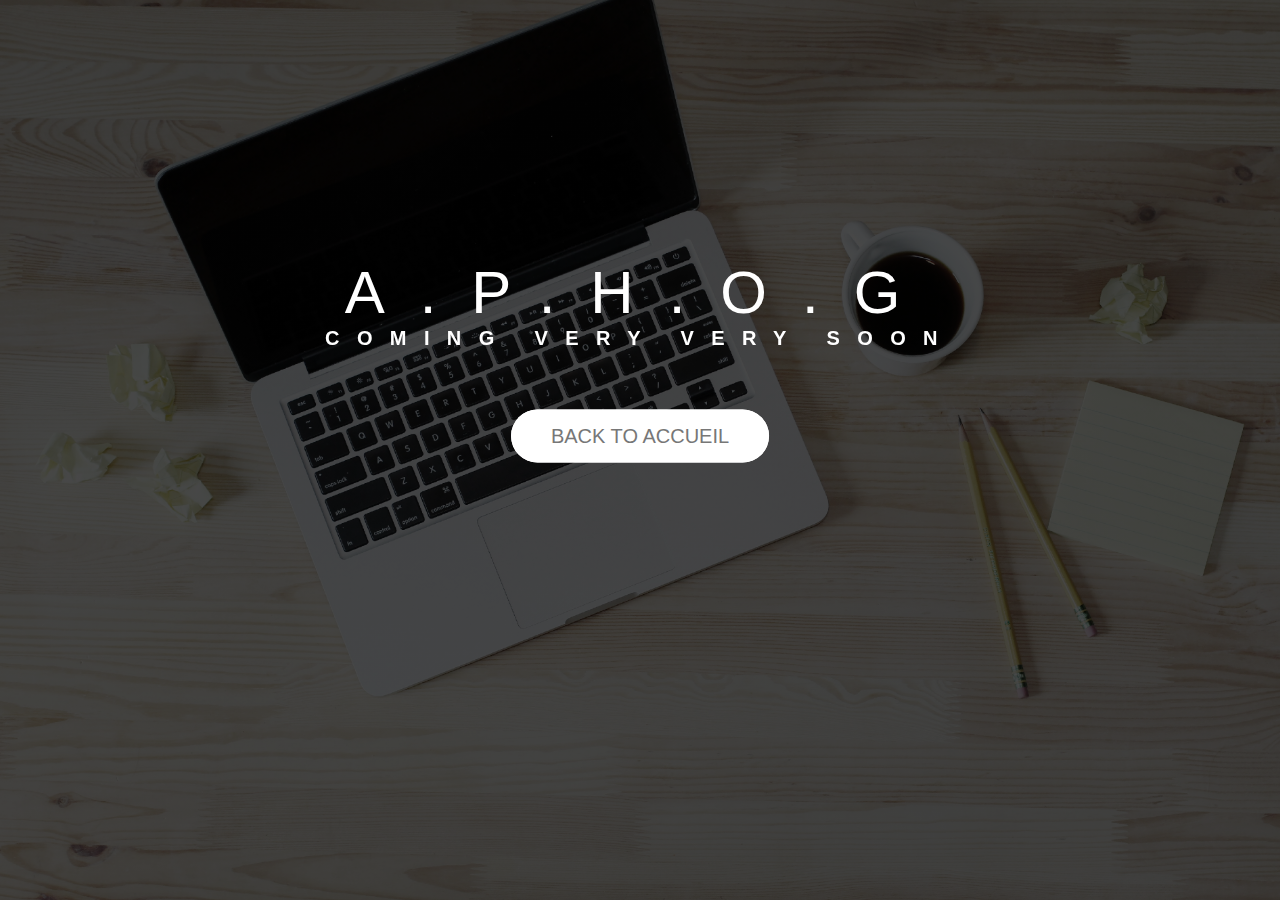
<file: APHOG/blog.html>
<!DOCTYPE html>
<html>
<head>
        <link rel="stylesheet" href="https://use.fontawesome.com/releases/v5.8.1/css/all.css"
        integrity="sha384-50oBUHEmvpQ+1lW4y57PTFmhCaXp0ML5d60M1M7uH2+nqUivzIebhndOJK28anvf"
        crossorigin="anonymous">
        <link rel="stylesheet" href="css/blog.css">
        <title>A.P.H.O.G BLOG construction</title>
</head>

<body>
    
    <header>
            <div class="text-box">
                    <h1 class="heading-primary">
                        <span class="heading-primary-main">A.P.H.O.G</span>
                        <span class="heading-primary-sub">Coming very very soon</span>
                        
                    </h1>
        
                    <a href="#" class="btn btn-white btn-animated">Back to accueil</a>
                    </div>
    
    </header>



</body>
</html>
</file>
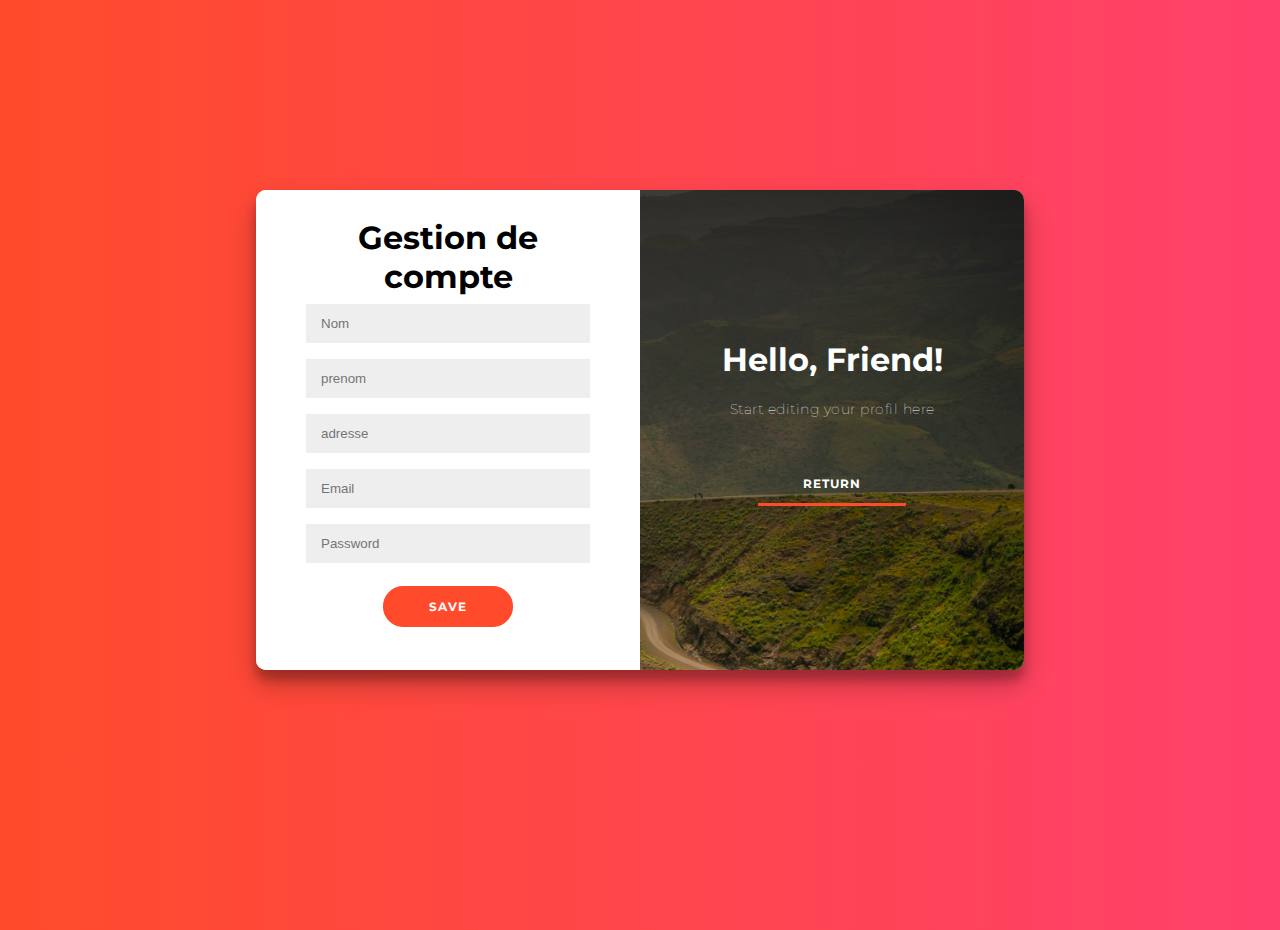
<file: APHOG/gdc.html>
<!DOCTYPE html>
<html>
<head>
        <link rel="stylesheet" href="https://use.fontawesome.com/releases/v5.8.1/css/all.css"
        integrity="sha384-50oBUHEmvpQ+1lW4y57PTFmhCaXp0ML5d60M1M7uH2+nqUivzIebhndOJK28anvf"
        crossorigin="anonymous">
        <link rel="stylesheet" href="container/css/signup.css">
</head>

<body>

<div class="container" id="container">
        <div class="form-container sign-in-container">
            <form action="#">
                <h1>Gestion de compte</h1>
                
                <input type="text" placeholder="Nom" />
                <input type="text" placeholder="prenom" />
                <input type="text" placeholder="adresse" />
                <input type="email" placeholder="Email" />
                <input type="password" placeholder="Password" />
                <a class="btn" href="index.html">Save </a>
            </form>
        </div>
        <div class="overlay-container">
            <div class="overlay">
                <div class="overlay-panel overlay-right">
                    <h1>Hello, Friend!</h1>
                    <p>Start editing your profil here</p>
                    <a class="btnn" href="index.html">Return</a>
                </div>
            </div>
        </div>
    </div>
    
    



</body>
</html>
</file>
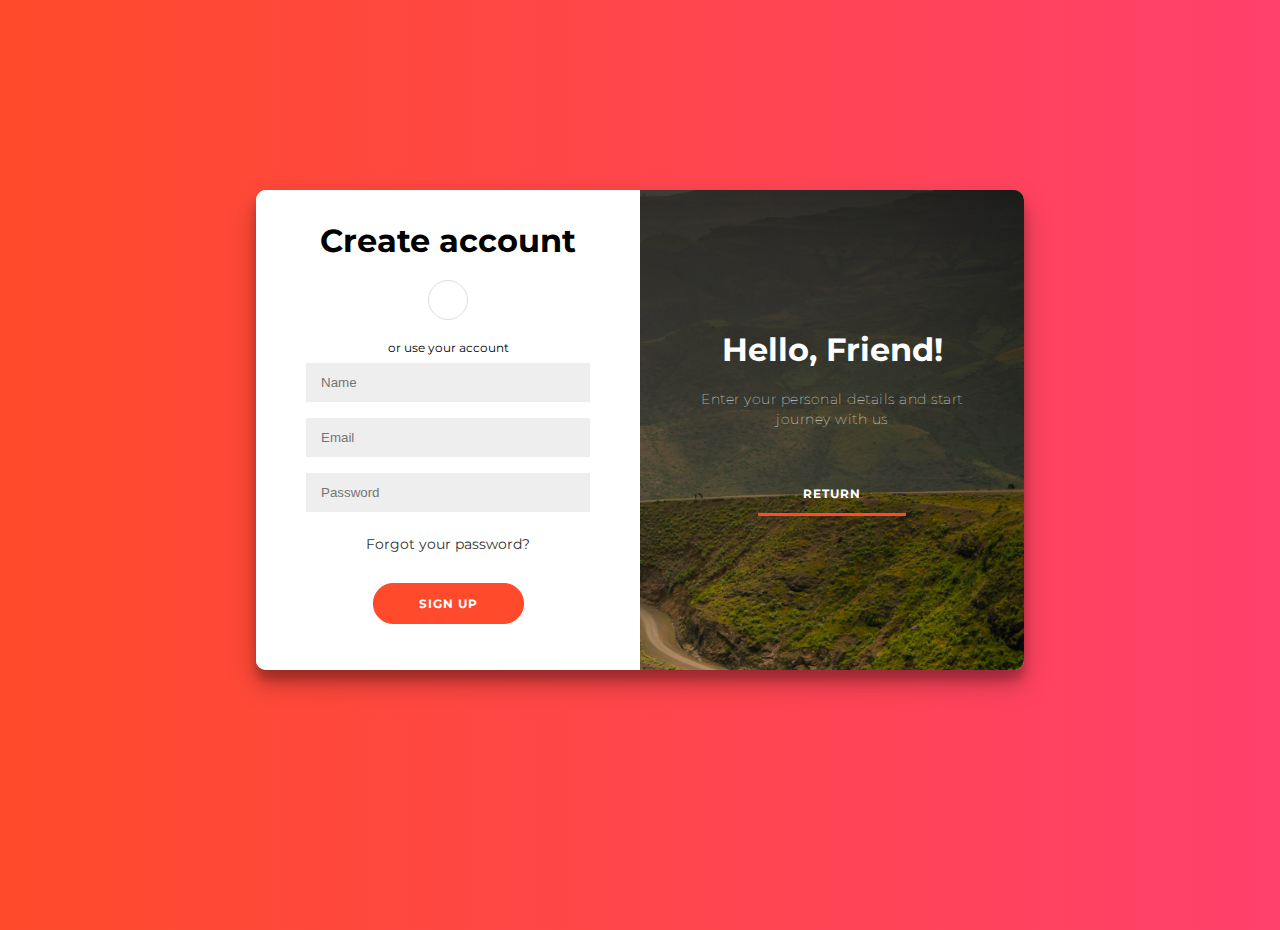
<file: APHOG/Signin.html>
<!DOCTYPE html>
<html>
<head>
        <link rel="stylesheet" href="https://use.fontawesome.com/releases/v5.8.1/css/all.css"
        integrity="sha384-50oBUHEmvpQ+1lW4y57PTFmhCaXp0ML5d60M1M7uH2+nqUivzIebhndOJK28anvf"
        crossorigin="anonymous">
        <link rel="stylesheet" href="container/css/signup.css">
</head>

<body>
    




<div class="container" id="container">
        <div class="form-container sign-in-container">
            <form action="#">
                <h1>Create account</h1>
                <div class="social-container">
                    <a href="#" class="social"><i class="fab fa-facebook-f"></i></a>
                </div>
                <span>or use your account</span>
                <input type="text" placeholder="Name" />
                <input type="email" placeholder="Email" />
                <input type="password" placeholder="Password" />
                <a href="#">Forgot your password?</a>
                <a class="btn" href="index.html">Sign up </a>
            </form>
        </div>
        <div class="overlay-container">
            <div class="overlay">
                <div class="overlay-panel overlay-right">
                    <h1>Hello, Friend!</h1>
                    <p>Enter your personal details and start journey with us</p>
                    <a class="btnn" href="index.html">Return</a>
                </div>
            </div>
        </div>
    </div>
    
    



</body>
</html>
</file>
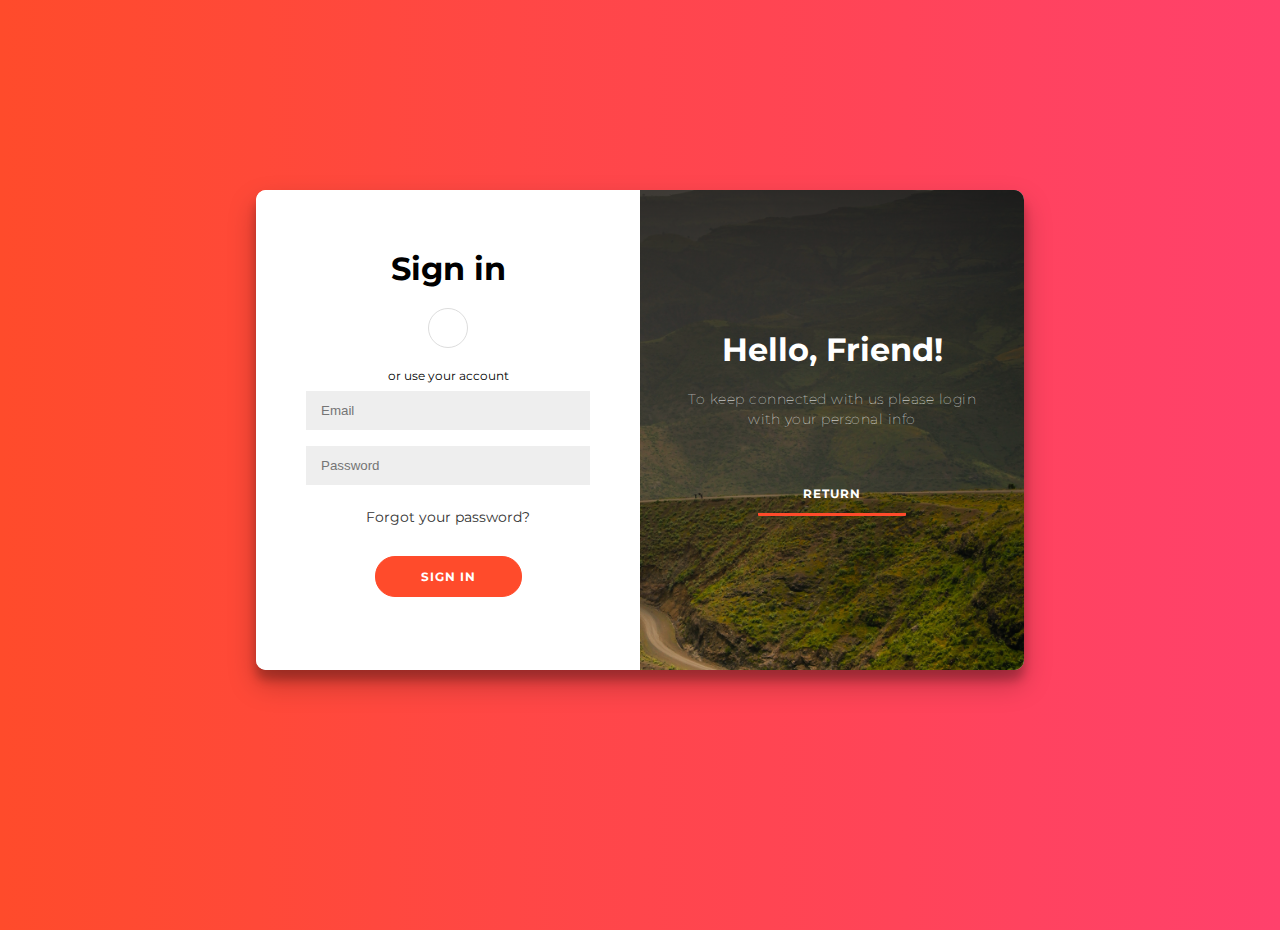
<file: APHOG/Signup.html>
<!DOCTYPE html>
<html>
<head>
        <link rel="stylesheet" href="https://use.fontawesome.com/releases/v5.8.1/css/all.css"
        integrity="sha384-50oBUHEmvpQ+1lW4y57PTFmhCaXp0ML5d60M1M7uH2+nqUivzIebhndOJK28anvf"
        crossorigin="anonymous">
        <link rel="stylesheet" href="container/css/signup.css">
</head>

<body>
    




<div class="container" id="container">

        <div class="form-container sign-in-container">
            <form action="#">
                <h1>Sign in</h1>
                <div class="social-container">
                    <a href="#" class="social"><i class="fab fa-facebook-f"></i></a>
                </div>
                <span>or use your account</span>
                <input type="email" placeholder="Email" />
                <input type="password" placeholder="Password" />
                <a href="#">Forgot your password?</a>
                <a class="btn" href="index.html">Sign in </a>
            </form>
        </div>
        <div class="overlay-container">
            <div class="overlay">
                <div class="overlay-panel overlay-right">
                    <h1>Hello, Friend!</h1>
                    <p>To keep connected with us please login with your personal info</p>
                    <a class="btnn" href="index.html">Return</a>
                </div>
            </div>
        </div>
    </div>
    
   



</body>
</html>
</file>
<file: APHOG/css/blog.css>
* {
    margin: 0;
    padding: 0;
    box-sizing: border-box;
}


html,
body {
    background-color: rgba(255, 255, 255, 0.493);
    color: #555;
    font-family: 'Lato', 'Arial', sans-serif;
    font-weight: 300;
    font-size: 20px;
    text-rendering: optimizeLegibility;
    overflow-x: hidden;
}

.clearfix {zoom: 1;}
.clearfix:after {
    content: '.';
    clear: both;
    display: block;
    height: 0;
    visibility: hidden;
}


header {

    background-image: linear-gradient(rgba(0, 0, 0, 0.7), rgba(0, 0, 0, 0.7)), url(../css/img/2.jpg);
    background-size: cover;
    background-position: center;
    height: 100vh;
    background-attachment: fixed;
}

.text-box{
    position: absolute;
    top:40%;
    left: 50%;
    transform: translate(-50%, -50%);
    text-align: center;
}
.heading-primary{
    color:#fff;
    text-transform: uppercase;

    backface-visibility: hidden;
    margin-bottom: 60px;
}

.heading-primary-main{
    display: block;
    font-size: 60px;
    font-weight: 400;
    letter-spacing: 35px;


    animation: moveInleft;
    animation-duration: 1.2s;
    animation-timing-function: ease-out;
}

.heading-primary-sub{
    display: block;
    font-size:20px;
    font-weight: 700;
    letter-spacing: 17.4px;

    animation: moveInright;
    animation-duration: 1.2s;
    animation-timing-function: ease-out;
}

@keyframes moveInleft {
    0%{
        opacity: 0;
        transform: translateX(-100px);
    }

    80%{
        transform: translateX(10px);
    }

    100% {
        opacity: 1;
        transform: translate(0);
    }
}


@keyframes moveInright {
    0%{
        opacity: 0;
        transform: translateX(100px);
    }

    80%{
        transform: translateX(-10px);
    }

    100% {
        opacity: 1;
        transform: translate(0);
    }
}

@keyframes moveInBottom {
    0%{
        opacity: 0;
        transform: translateY(30px);
    }
    100% {
        opacity: 1;
        transform: translate(0);
    }
}

.btn:link,
.btn:visited {
    text-transform: uppercase;
    text-decoration: none;
    padding: 15px 40px;
    display:inline-block;
    border-radius: 100px;
    transition: all .2s;
    position: relative;
}
.btn:hover{
 transform: translateY(-3px);
 box-shadow: 0 10px 20px rgba(0,0,0,.2);
}
.btn:active{
    transform:translateY(-1px);
    box-shadow: 0 5px 20px rgba(0,0,0,.2);
}
.btn-white {
    background: #fff;
    color:#777;
}

.btn::after{
    content: "";
    display: inline-block;
    height: 100%;
    width:100%;
    border-radius: 100px;
    position: absolute;
    top:0;
    left: 0;
    z-index: -1;
    transition: all .4s;
}
.btn-white::after{
    background-color: white;
}
.btn:hover::after{
    transform: scaleX(1.4) scaleY(1.5);
    opacity: 0;
}
.btn-animated{
    animation: moveInBottom .5s ease-out .75s;
    animation-fill-mode: backwards;

}
</file>
<file: APHOG/container/css/signup.css>
@import url('https://fonts.googleapis.com/css?family=Montserrat:400,800');

* {
    box-sizing: border-box;
}

body {
    font-family: 'Montserrat', sans-serif;
    background: linear-gradient(to right, #ff4b2b, #ff416c) no-repeat 0 0 / cover;
    display: flex;
    flex-direction: column;
    justify-content: center;
    align-items: center;
    height: 100vh;
    margin: -20px 0 50px;
}

h1 {
    font-weight: bold;
    margin: 0;
}

p {
    font-size: 14px;
    font-weight: 100;
    line-height: 20px;
    letter-spacing: .5px;
    margin: 20px 0 30px;
}

span {
    font-size: 12px;
}

a {
    color: #333;
    font-size: 14px;
    text-decoration: none;
    margin: 15px 0;
}

.container {
    background: #fff;
    border-radius: 10px;
    box-shadow: 0 14px 28px rgba(0, 0, 0, .25), 0 10px 10px rgba(0, 0, 0, .22);
    position: relative;
    overflow: hidden;
    width: 768px;
    max-width: 100%;
    min-height: 480px;
}

.form-container form {
    background: #fff;
    display: flex;
    flex-direction: column;
    padding:  0 50px;
    height: 100%;
    justify-content: center;
    align-items: center;
    text-align: center;
}

.social-container {
    margin: 20px 0;
}

.social-container a {
    border: 1px solid #ddd;
    border-radius: 50%;
    display: inline-flex;
    justify-content: center;
    align-items: center;
    margin: 0 5px;
    height: 40px;
    width: 40px;
}

.form-container input {
    background: #eee;
    border: none;
    padding: 12px 15px;
    margin: 8px 0;
    width: 100%;

}

button {
    border-radius: 20px;
    border: 1px solid #ff4b2b;
    background: #ff4b2b;
    color: #fff;
    font-size: 12px;
    font-weight: bold;
    padding: 12px 45px;
    letter-spacing: 1px;
    text-transform: uppercase;
    transition: transform 80ms ease-in;
}

button:active {
    transform: scale(.95);
}

button:focus {
    outline: none;
}




.btn {
    border-radius: 20px;
    border: 1px solid #ff4b2b;
    background: #ff4b2b;
    color: #fff;
    font-size: 12px;
    font-weight: bold;
    padding: 12px 45px;
    letter-spacing: 1px;
    text-transform: uppercase;
    transition: transform 80ms ease-in;
}

.btn:active {
    transform: scale(.95);
}

.btn:focus {
    outline: none;
}


.form-container {
    position: absolute;
    top: 0;
    height: 100%;
    transition: all .6s ease-in-out;
}

.sign-in-container {
    left: 0;
    width: 50%;
    z-index: 2;
}

.sign-up-container {
    left: 0;
    width: 50%;
    z-index: 1;
    opacity: 0;
}

.overlay-container {
    position: absolute;
    top: 0;
    left: 50%;
    width: 50%;
    height: 100%;
    overflow: hidden;
    transition: transform .6s ease-in-out;
    z-index: 100;
}

.overlay {
    background: #ff416c;
    background-image: -webkit-linear-gradient(rgba(0, 0, 0, 0.7), rgba(0, 0, 0, 0.2)), url(img/1jpg);
    background-image: linear-gradient(rgba(0, 0, 0, 0.7), rgba(0, 0, 0, 0.2)), url(img/1.jpg);
    background-size: cover;
    background-position: center;
    color: #fff;
    position: relative;
    left: -100%;
    height: 100%;
    width: 200%;
    transform: translateY(0);
    transition: transform .6s ease-in-out;
}

.overlay-panel {
    position: absolute;
    top: 0;
    display: flex;
    flex-direction: column;
    justify-content: center;
    align-items: center;
    padding: 0 40px;
    height: 100%;
    width: 50%;
    text-align: center;
    transform: translateY(0);
    transition: transform .6s ease-in-out;
}

.overlay-right {
    right: 0;
    transform: translateY(0);
}

.overlay-left {
    transform: translateY(-20%);
}

.btnn {
    border-radius: 1px;
    background: transparent;
    border:solid #ff4b2b;
    border-top:none;
    border-right: none;
    border-left: none;
    color: #fff;
    font-size: 12px;
    font-weight: bold;
    padding: 12px 45px;
    letter-spacing: 1px;
    text-transform: uppercase;
    transition: transform 80ms ease-in;
}
</file>
